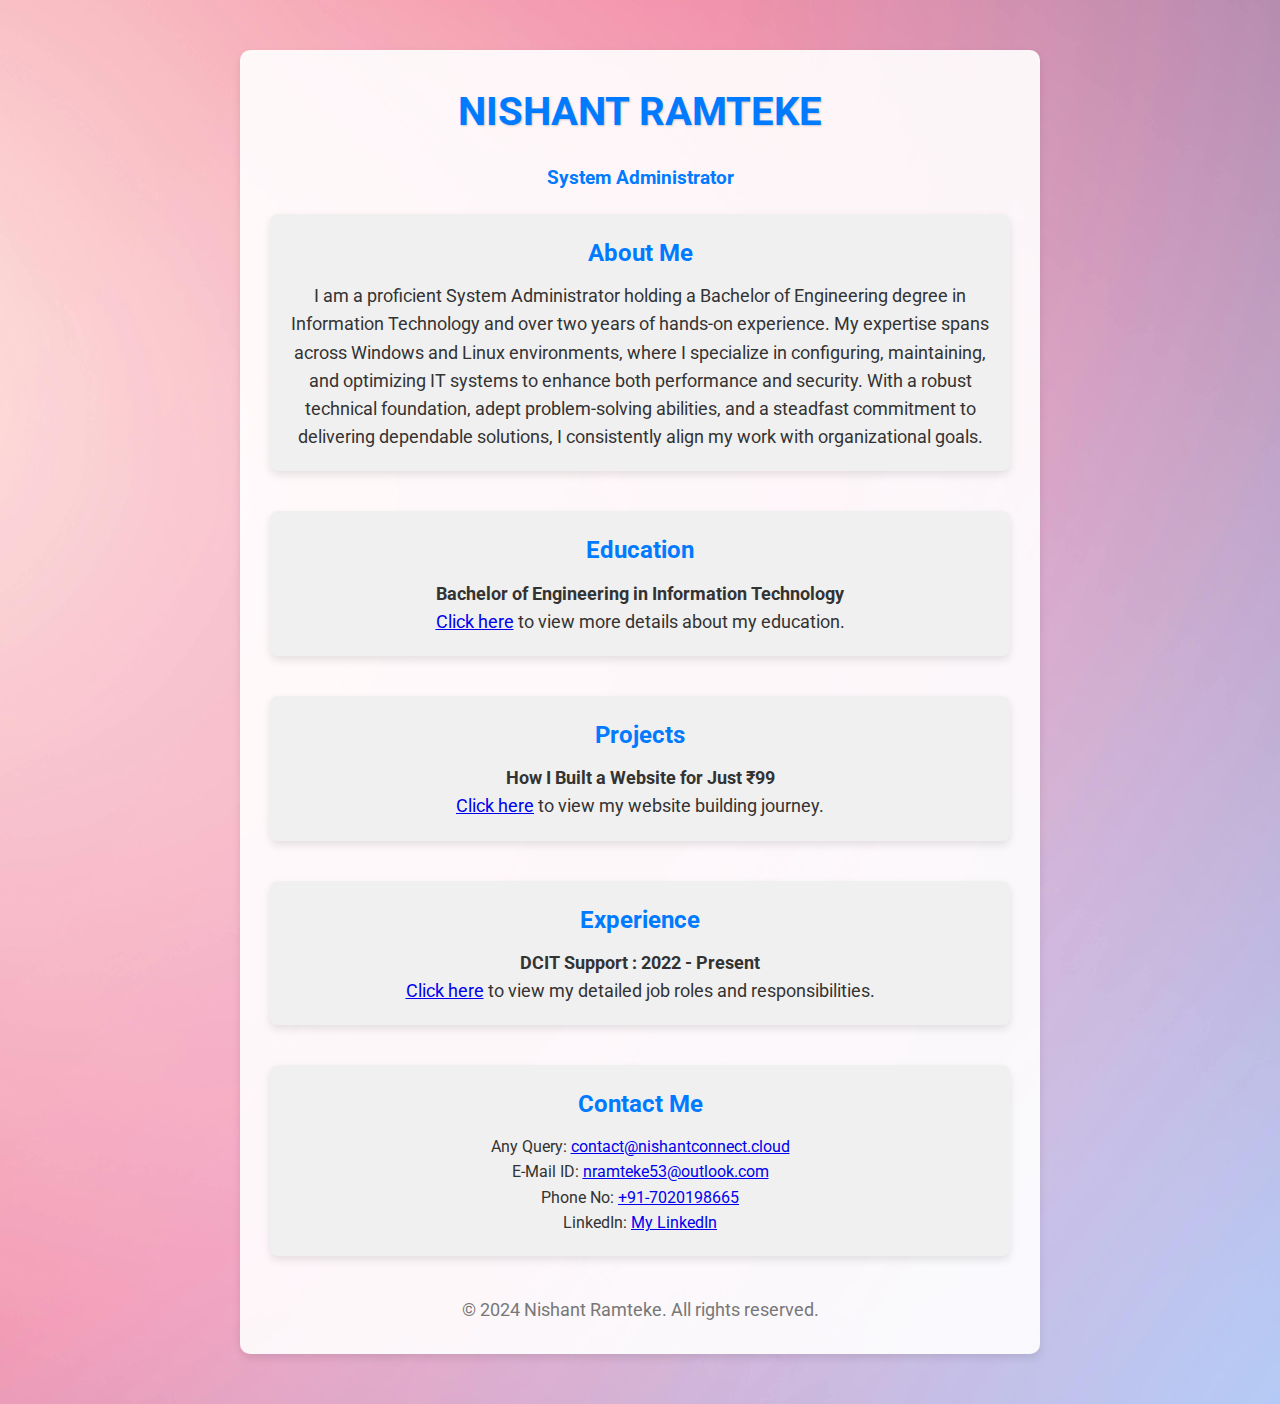
<file: index.html>
<!DOCTYPE html>
<html lang="en">
<head>
    <meta charset="UTF-8">
    <meta name="viewport" content="width=device-width, initial-scale=1.0">
    <title>Nishant Ramteke - System Administrator</title>

    <style>
        * {
            box-sizing: border-box;
            margin: 0;
            padding: 0;
        }
        body {
            font-family: 'Arial', sans-serif;
            line-height: 1.6;
            background-color: #f9f9f9;
            color: #333;
            padding: 20px;
        }
        .container {
            max-width: 800px;
            margin: auto;
            padding: 20px;
            background-color: #fff;
            border-radius: 8px;
            box-shadow: 0 0 20px rgba(0, 0, 0, 0.1);
        }
        header {
            text-align: center;
            margin-bottom: 20px;
        }
        h1, h2, h3 {
            color: #007bff;
            margin-bottom: 10px;
        }
        .section {
            margin-bottom: 40px;
            padding: 20px;
            background-color: #f0f0f0;
            border-radius: 8px;
            box-shadow: 0 4px 8px rgba(0, 0, 0, 0.1);
        }
        .job-role {
            font-size: 1.2em;
            font-weight: bold;
            color: #555;
            margin-bottom: 10px;
        }
        .responsibilities {
            margin-left: 20px;
            margin-bottom: 10px;
        }
        .highlight {
            background-color: #007bff;
            color: #fff;
            padding: 5px 10px;
            border-radius: 5px;
        }
        .contact-info {
            margin-top: 10px;
            font-weight: bold;
        }
        .footer {
            text-align: center;
            margin-top: 20px;
            color: #777;
        }
        .footer a {
            color: #007bff;
            text-decoration: none;
        }
         
    </style>
</head>
<link rel="stylesheet" href="styles.css"> <!-- Link to your CSS file -->

<body>
    <div class="container">
        <header>
            <h1>NISHANT RAMTEKE</h1>
            <h3>System Administrator</h3>
        </header>

        <section class="section">
            <h2>About Me</h2>
            <p>
                I am a proficient System Administrator holding a Bachelor of Engineering degree in Information Technology and over two years of hands-on experience. My expertise spans across Windows and Linux environments, where I specialize in configuring, maintaining, and optimizing IT systems to enhance both performance and security. With a robust technical foundation, adept problem-solving abilities, and a steadfast commitment to delivering dependable solutions, I consistently align my work with organizational goals.
            </p>
        </section>


	<section class="section">
            <h2>Education</h2>
            <p>
                <strong>Bachelor of Engineering in Information Technology</strong><br>
                <a href="https://ramteke-nishant.github.io/about/education.html">Click here</a> to view more details about my education.
            </p>
        </section>

	<section class="section">
            <h2>Projects</h2>
            <p>
                <strong>How I Built a Website for Just ₹99</strong><br>
                <a href="https://ramteke-nishant.github.io/about/project1.html">Click here</a> to view my website building journey.
            </p>
        </section>

        <section class="section">
            <h2>Experience</h2>
            <p>
                <strong>DCIT Support : 2022 - Present</strong><br>
                <a href="https://ramteke-nishant.github.io/about/dcit.html">Click here</a> to view my detailed job roles and responsibilities.
            </p>
        </section>


        <section class="section">
            <h2>Contact Me</h2>
            <ul>
                  Any Query: <a href="mailto:contact@nishantconnect.cloud">contact@nishantconnect.cloud</a></br>
		    E-Mail ID: <a href="mailto:nramteke53@outlook.com">nramteke53@outlook.com</a></br>
                    Phone No: <a href="tel:+917020198665">+91-7020198665</a></br>
                    LinkedIn: <a href="https://www.linkedin.com/in/nishant-ramteke">My LinkedIn</a></br>
            </ul>
        </section>

        <div class="footer">
        <p>&copy; 2024 Nishant Ramteke. All rights reserved.</p>
        </div>
</body>
</html>
</file>
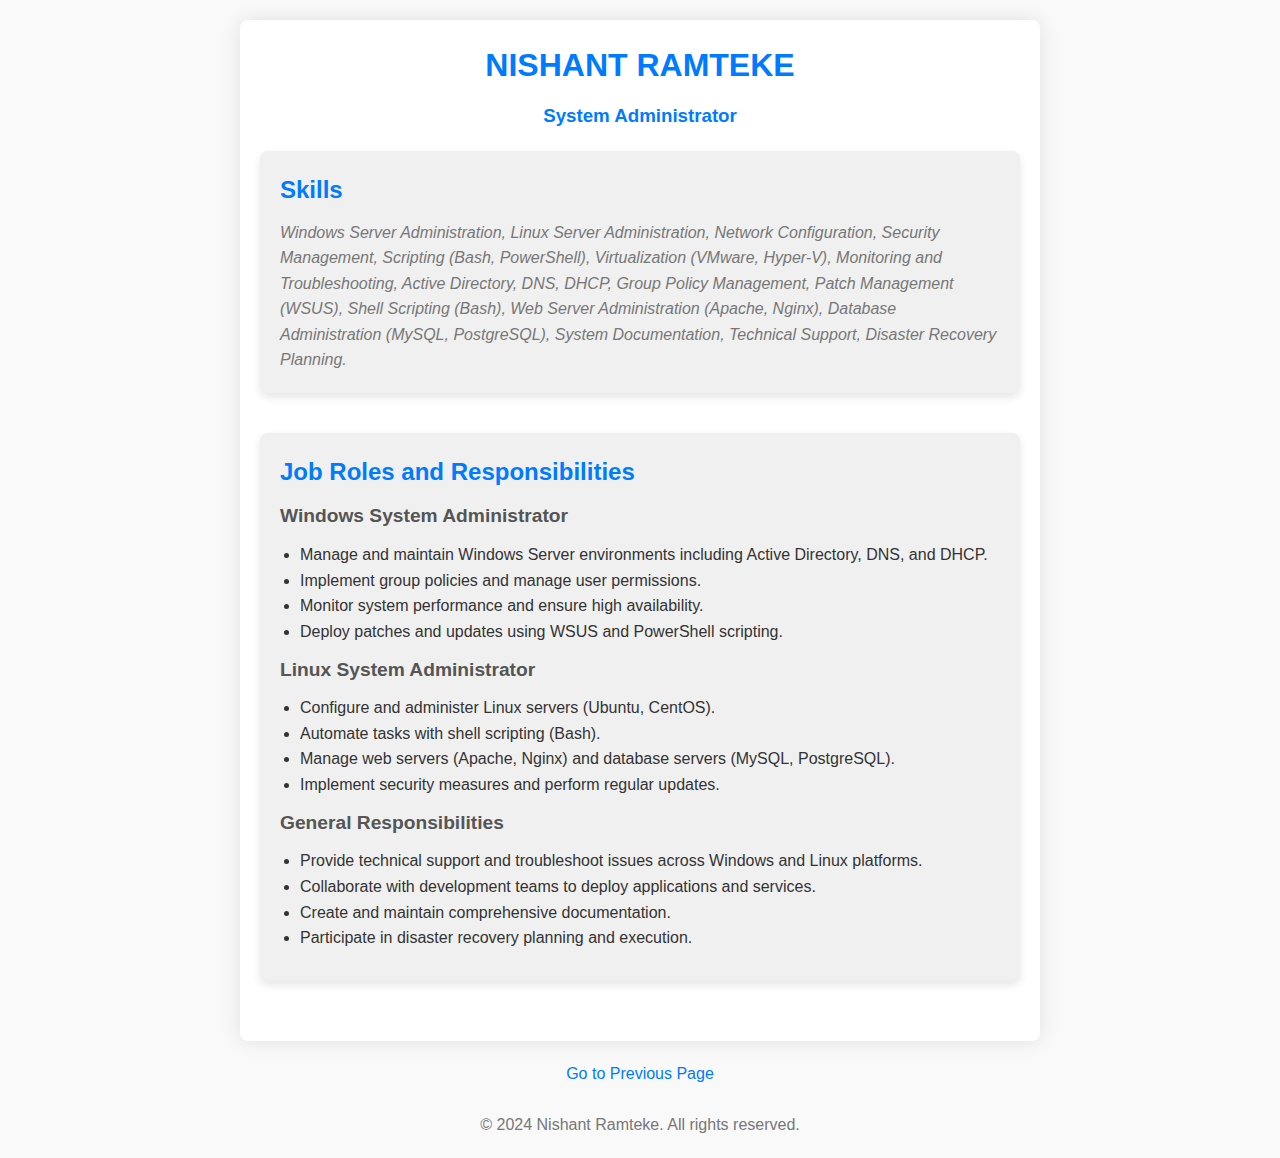
<file: archieve.html>
<!DOCTYPE html>
<html lang="en">
<head>
    <meta charset="UTF-8">
    <meta name="viewport" content="width=device-width, initial-scale=1.0">
    <title>My Roles and Responsibilities as a System Administrator</title>
    <style>
        * {
            box-sizing: border-box;
            margin: 0;
            padding: 0;
        }
        body {
            font-family: 'Arial', sans-serif;
            line-height: 1.6;
            background-color: #f9f9f9;
            color: #333;
            padding: 20px;
        }
        .container {
            max-width: 800px;
            margin: auto;
            padding: 20px;
            background-color: #fff;
            border-radius: 8px;
            box-shadow: 0 0 20px rgba(0, 0, 0, 0.1);
        }
        header {
            text-align: center;
            margin-bottom: 20px;
        }
        h1, h2, h3 {
            color: #007bff;
            margin-bottom: 10px;
        }
        .section {
            margin-bottom: 40px;
            padding: 20px;
            background-color: #f0f0f0;
            border-radius: 8px;
            box-shadow: 0 4px 8px rgba(0, 0, 0, 0.1);
        }
	 .skills {
            font-style: italic;
            color: #777;
        }
        .job-role {
            font-size: 1.2em;
            font-weight: bold;
            color: #555;
            margin-bottom: 10px;
        }
        .responsibilities {
            margin-left: 20px;
            margin-bottom: 10px;
        }
       .highlight {
            background-color: #007bff;
            color: #fff;
            padding: 5px 10px;
            border-radius: 5px;
        }
      .footer {
            text-align: center;
            margin-top: 20px;
            color: #777;
        }
        .footer a {
            color: #007bff;
            text-decoration: none;
        }
    </style>
</head>
<body>
    <div class="container">
        <header>
            <h1>NISHANT RAMTEKE</h1>
            <h3>System Administrator</h3>
        </header>

	 <section class="section">
            <h2>Skills</h2>
            <p class="skills">
                Windows Server Administration, Linux Server Administration, Network Configuration, Security Management, Scripting (Bash, PowerShell), Virtualization (VMware, Hyper-V), Monitoring and Troubleshooting, Active Directory, DNS, DHCP, Group Policy Management, Patch Management (WSUS), Shell Scripting (Bash), Web Server Administration (Apache, Nginx), Database Administration (MySQL, PostgreSQL), System Documentation, Technical Support, Disaster Recovery Planning.
            </p>
        </section>	

        <section class="section">
            <h2>Job Roles and Responsibilities</h2>

            <div class="job-role">Windows System Administrator</div>
            <ul class="responsibilities">
                <li>Manage and maintain Windows Server environments including Active Directory, DNS, and DHCP.</li>
                <li>Implement group policies and manage user permissions.</li>
                <li>Monitor system performance and ensure high availability.</li>
                <li>Deploy patches and updates using WSUS and PowerShell scripting.</li>
            </ul>

            <div class="job-role">Linux System Administrator</div>
            <ul class="responsibilities">
                <li>Configure and administer Linux servers (Ubuntu, CentOS).</li>
                <li>Automate tasks with shell scripting (Bash).</li>
                <li>Manage web servers (Apache, Nginx) and database servers (MySQL, PostgreSQL).</li>
                <li>Implement security measures and perform regular updates.</li>
            </ul>

            <div class="job-role">General Responsibilities</div>
            <ul class="responsibilities">
                <li>Provide technical support and troubleshoot issues across Windows and Linux platforms.</li>
                <li>Collaborate with development teams to deploy applications and services.</li>
                <li>Create and maintain comprehensive documentation.</li>
                <li>Participate in disaster recovery planning and execution.</li>
            </ul>
        </section>
    </div>
<div class="footer">
            <p><a href="javascript:history.back()">Go to Previous Page</a></p><br>
	    <p>&copy; 2024 Nishant Ramteke. All rights reserved.</p>
        </div>
</body>
</html>
</file>
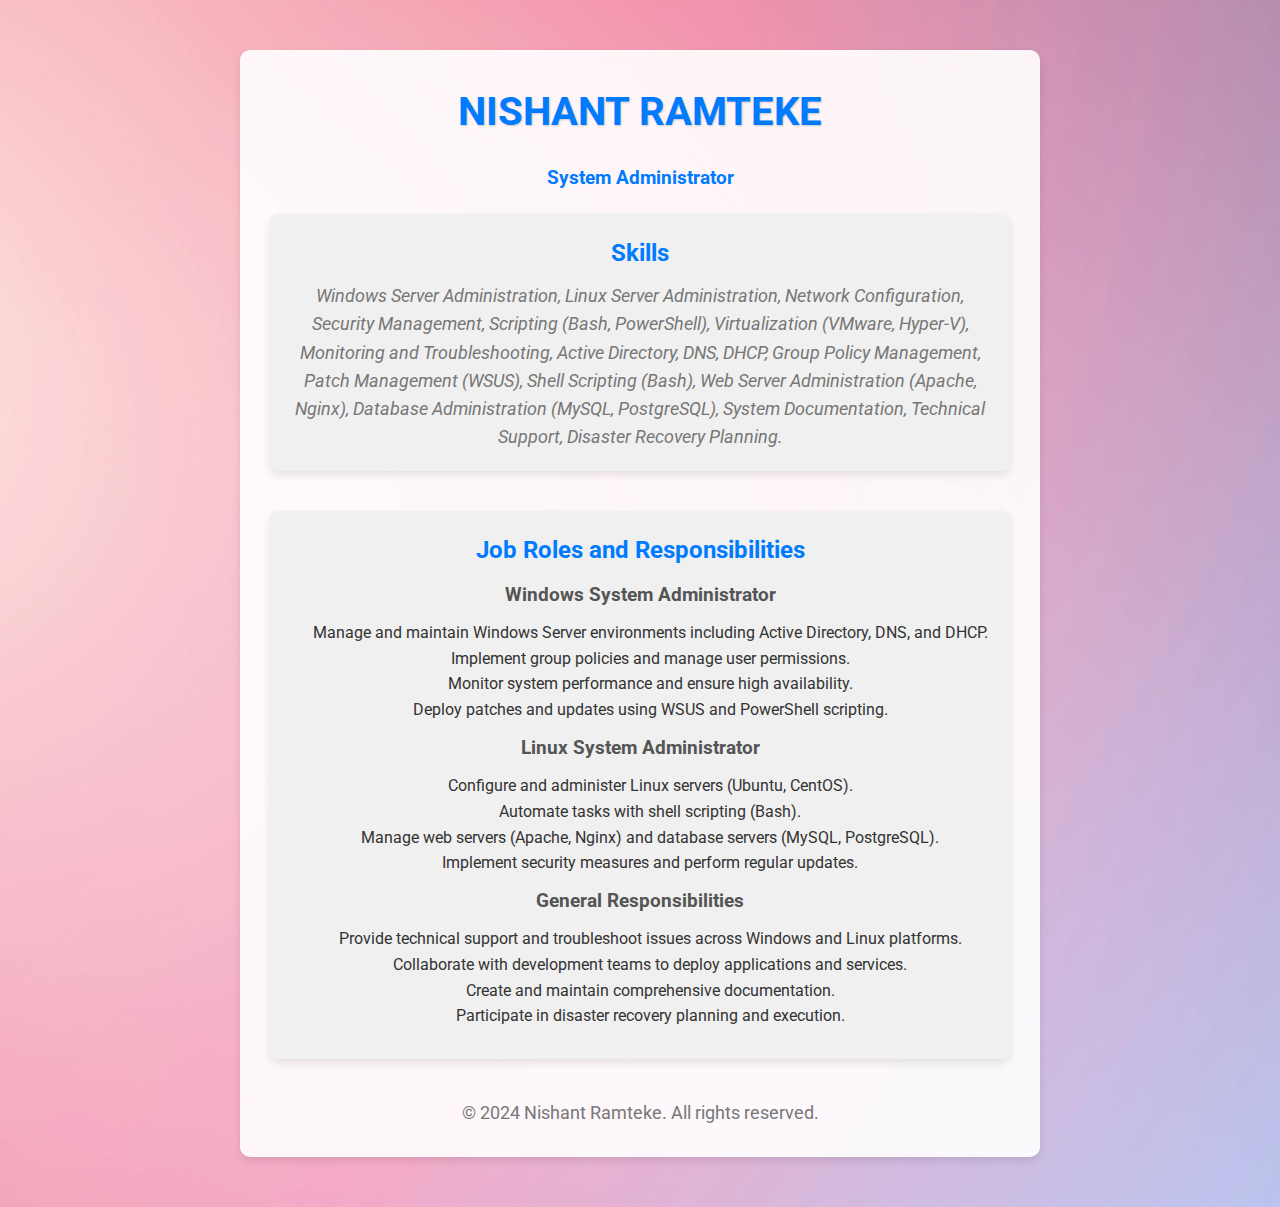
<file: dcit.html>
<!DOCTYPE html>
<html lang="en">
<head>
    <meta charset="UTF-8">
    <meta name="viewport" content="width=device-width, initial-scale=1.0">
    <title>My Roles and Responsibilities as a System Administrator</title>
	
    <style>
        * {
            box-sizing: border-box;
            margin: 0;
            padding: 0;
        }
        body {
            font-family: 'Arial', sans-serif;
            line-height: 1.6;
            background-color: #f9f9f9;
            color: #333;
            padding: 20px;
        }
        .container {
            max-width: 800px;
            margin: auto;
            padding: 20px;
            background-color: #fff;
            border-radius: 8px;
            box-shadow: 0 0 20px rgba(0, 0, 0, 0.1);
        }
        header {
            text-align: center;
            margin-bottom: 20px;
        }
        h1, h2, h3 {
            color: #007bff;
            margin-bottom: 10px;
        }
        .section {
            margin-bottom: 40px;
            padding: 20px;
            background-color: #f0f0f0;
            border-radius: 8px;
            box-shadow: 0 4px 8px rgba(0, 0, 0, 0.1);
        }
	 .skills {
            font-style: italic;
            color: #777;
        }
        .job-role {
            font-size: 1.2em;
            font-weight: bold;
            color: #555;
            margin-bottom: 10px;
        }
        .responsibilities {
            margin-left: 20px;
            margin-bottom: 10px;
        }
       .highlight {
            background-color: #007bff;
            color: #fff;
            padding: 5px 10px;
            border-radius: 5px;
        }
      .footer {
            text-align: center;
            margin-top: 20px;
            color: #777;
        }
       
    </style>

    <link rel="stylesheet" href="styles.css"> <!-- Link to your CSS file -->

</head>
<body>
    <div class="container">
        <header>
            <h1>NISHANT RAMTEKE</h1>
            <h3>System Administrator</h3>
        </header>

	 <section class="section">
            <h2>Skills</h2>
            <p class="skills">
                Windows Server Administration, Linux Server Administration, Network Configuration, Security Management, Scripting (Bash, PowerShell), Virtualization (VMware, Hyper-V), Monitoring and Troubleshooting, Active Directory, DNS, DHCP, Group Policy Management, Patch Management (WSUS), Shell Scripting (Bash), Web Server Administration (Apache, Nginx), Database Administration (MySQL, PostgreSQL), System Documentation, Technical Support, Disaster Recovery Planning.
            </p>
        </section>	

        <section class="section">
            <h2>Job Roles and Responsibilities</h2>

            <div class="job-role">Windows System Administrator</div>
            <ul class="responsibilities">
                Manage and maintain Windows Server environments including Active Directory, DNS, and DHCP.</br>
                Implement group policies and manage user permissions.</br>
                Monitor system performance and ensure high availability.</br>
                Deploy patches and updates using WSUS and PowerShell scripting.</br>
            </ul>

            <div class="job-role">Linux System Administrator</div>
            <ul class="responsibilities">
                Configure and administer Linux servers (Ubuntu, CentOS).</br>
                Automate tasks with shell scripting (Bash).</br>
                Manage web servers (Apache, Nginx) and database servers (MySQL, PostgreSQL).</br>
                Implement security measures and perform regular updates.</br>
            </ul>

         <div class="job-role">General Responsibilities</div>
            <ul class="responsibilities">
                Provide technical support and troubleshoot issues across Windows and Linux platforms.</br>
                Collaborate with development teams to deploy applications and services.</br>
                Create and maintain comprehensive documentation.</br>
                Participate in disaster recovery planning and execution.</br>
            </ul>
        </section>
        
      
        <div class="footer"> 
	    <p>&copy; 2024 Nishant Ramteke. All rights reserved.</p>
	</div>
</body>
</html>
</file>
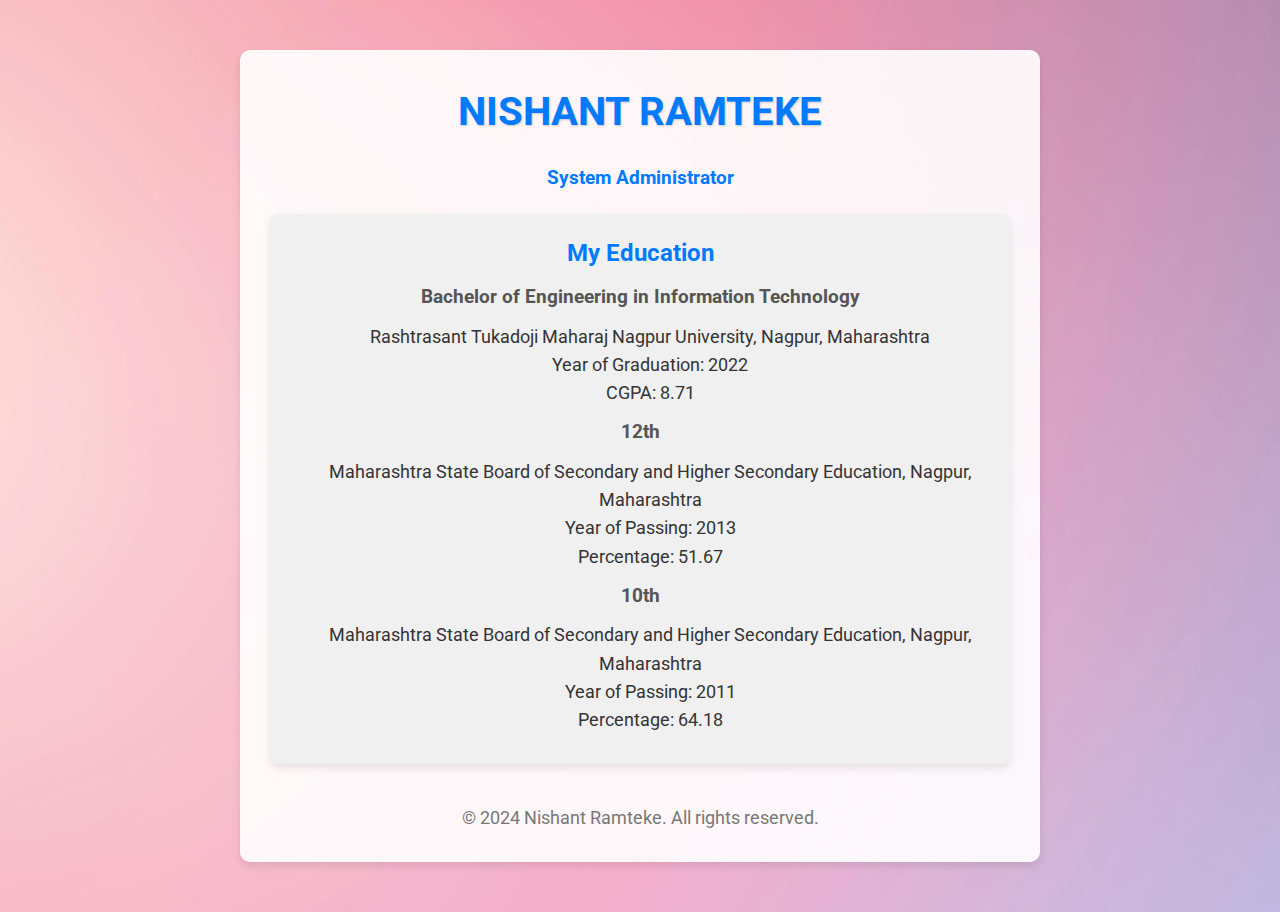
<file: education.html>
<!DOCTYPE html>
<html lang="en">
<head>
    <meta charset="UTF-8">
    <meta name="viewport" content="width=device-width, initial-scale=1.0">
    <title>Nishant Ramteke - System Administrator</title>

    <style>
        * {
            box-sizing: border-box;
            margin: 0;
            padding: 0;
        }
        body {
            font-family: 'Arial', sans-serif;
            line-height: 1.6;
            background-color: #f9f9f9;
            color: #333;
            padding: 20px;
        }
        .container {
            max-width: 800px;
            margin: auto;
            padding: 20px;
            background-color: #fff;
            border-radius: 8px;
            box-shadow: 0 0 20px rgba(0, 0, 0, 0.1);
        }
        header {
            text-align: center;
            margin-bottom: 20px;
        }
        h1, h2, h3 {
            color: #007bff;
            margin-bottom: 10px;
        }
        .section {
            margin-bottom: 40px;
            padding: 20px;
            background-color: #f0f0f0;
            border-radius: 8px;
            box-shadow: 0 4px 8px rgba(0, 0, 0, 0.1);
        }
        .job-role {
            font-size: 1.2em;
            font-weight: bold;
            color: #555;
            margin-bottom: 10px;
        }
        .responsibilities {
            margin-left: 20px;
            margin-bottom: 10px;
        }
        .highlight {
            background-color: #007bff;
            color: #fff;
            padding: 5px 10px;
            border-radius: 5px;
        }
        .contact-info {
            margin-top: 10px;
            font-weight: bold;
        }
        .footer {
            text-align: center;
            margin-top: 20px;
            color: #777;
        }
        .footer a {
            color: #007bff;
            text-decoration: none;
        }
         
    </style>
</head>
<link rel="stylesheet" href="styles.css"> <!-- Link to your CSS file -->

	<body>
   	 <div class="container">
        <header>
            <h1>NISHANT RAMTEKE</h1>
            <h3>System Administrator</h3>
        </header>

	<section class="section">
            <h2>My Education</h2>
            <div class="job-role">Bachelor of Engineering in Information Technology</div>
            <div class="responsibilities">
                <p>Rashtrasant Tukadoji Maharaj Nagpur University, Nagpur, Maharashtra</p>
                <p>Year of Graduation: 2022</p>
	        <p>CGPA: 8.71</p>
            </div>

	    <div class="job-role">12th</div>
            <div class="responsibilities">
                <p>Maharashtra State Board of Secondary and Higher Secondary Education, Nagpur, Maharashtra</p>
                <p>Year of Passing: 2013</p>
	        <p>Percentage: 51.67</p>
            </div>


	    <div class="job-role">10th</div>
            <div class="responsibilities">
                <p>Maharashtra State Board of Secondary and Higher Secondary Education, Nagpur, Maharashtra</p>
                <p>Year of Passing: 2011</p>
	        <p>Percentage: 64.18</p>
            </div>

        </section>

        <div class="footer">
        <p>&copy; 2024 Nishant Ramteke. All rights reserved.</p>
        </div>
</body>
</html>
</file>
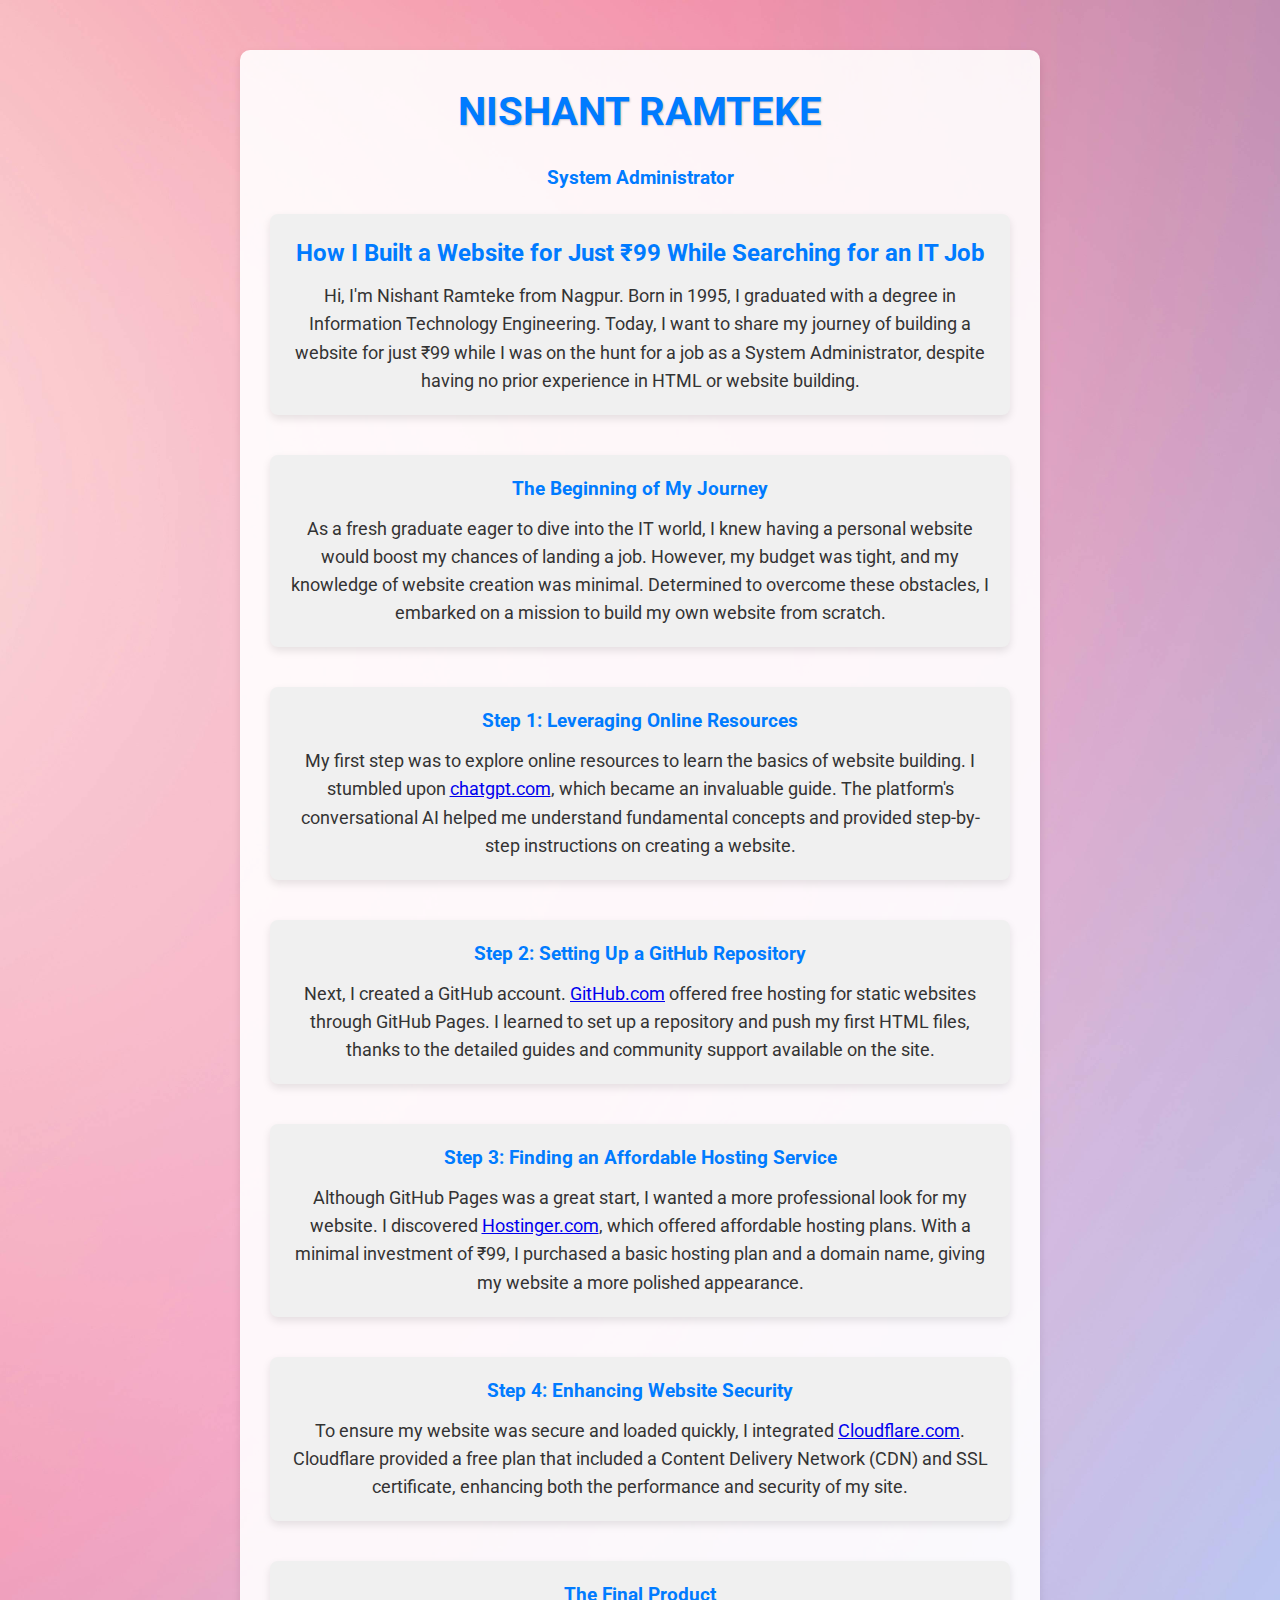
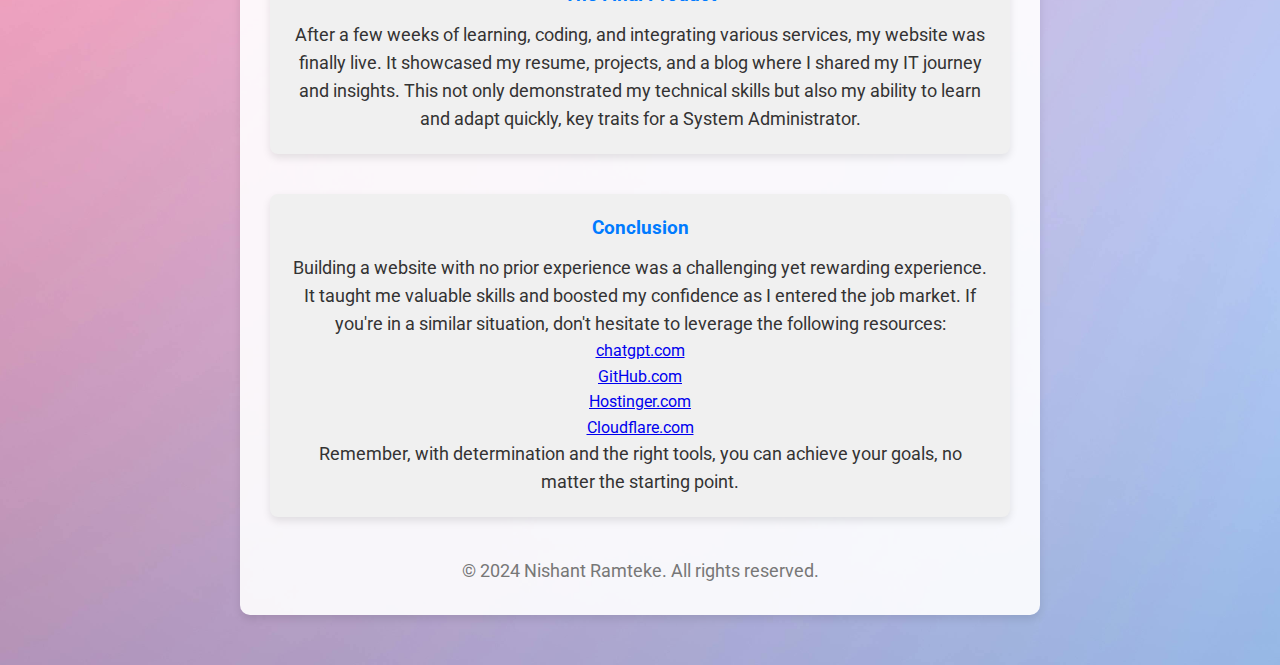
<file: project1.html>
<!DOCTYPE html>
<html lang="en">
<head>
    <meta charset="UTF-8">
    <meta name="viewport" content="width=device-width, initial-scale=1.0">
    <title>How I Built a Website for Just ₹99 While Searching for an IT Job</title>
	
    <style>
        * {
            box-sizing: border-box;
            margin: 0;
            padding: 0;
        }
        body {
            font-family: 'Arial', sans-serif;
            line-height: 1.6;
            background-color: #f9f9f9;
            color: #333;
            padding: 20px;
        }
        .container {
            max-width: 800px;
            margin: auto;
            padding: 20px;
            background-color: #fff;
            border-radius: 8px;
            box-shadow: 0 0 20px rgba(0, 0, 0, 0.1);
        }
        header {
            text-align: center;
            margin-bottom: 20px;
        }
        h1, h2, h3 {
            color: #007bff;
            margin-bottom: 10px;
        }
        .section {
            margin-bottom: 40px;
            padding: 20px;
            background-color: #f0f0f0;
            border-radius: 8px;
            box-shadow: 0 4px 8px rgba(0, 0, 0, 0.1);
        }
	 
        .responsibilities {
            margin-left: 20px;
            margin-bottom: 10px;
        }
       .highlight {
            background-color: #007bff;
            color: #fff;
            padding: 5px 10px;
            border-radius: 5px;
        }
      .footer {
            text-align: center;
            margin-top: 20px;
            color: #777;
        }
       
    </style>

    <link rel="stylesheet" href="styles.css"> <!-- Link to your CSS file -->

</head>
<body>
    <div class="container">
        <header>
            <h1>NISHANT RAMTEKE</h1>
            <h3>System Administrator</h3>
        </header>

        <section class="section">
            <h2>How I Built a Website for Just ₹99 While Searching for an IT Job</h2>
            <p>Hi, I'm Nishant Ramteke from Nagpur. Born in 1995, I graduated with a degree in Information Technology Engineering. Today, I want to share my journey of building a website for just ₹99 while I was on the hunt for a job as a System Administrator, despite having no prior experience in HTML or website building.</p>
	</section>

	<section class="section">
            <h3>The Beginning of My Journey</h3>
            <p>As a fresh graduate eager to dive into the IT world, I knew having a personal website would boost my chances of landing a job. However, my budget was tight, and my knowledge of website creation was minimal. Determined to overcome these obstacles, I embarked on a mission to build my own website from scratch.</p>
	</section>

	<section class="section">
            <h3>Step 1: Leveraging Online Resources</h3>
            <p>My first step was to explore online resources to learn the basics of website building. I stumbled upon <a href="https://chatgpt.com">chatgpt.com</a>, which became an invaluable guide. The platform's conversational AI helped me understand fundamental concepts and provided step-by-step instructions on creating a website.</p>
	</section>

	<section class="section">
            <h3>Step 2: Setting Up a GitHub Repository</h3>
            <p>Next, I created a GitHub account. <a href="https://github.com">GitHub.com</a> offered free hosting for static websites through GitHub Pages. I learned to set up a repository and push my first HTML files, thanks to the detailed guides and community support available on the site.</p>
	</section>

	<section class="section">
            <h3>Step 3: Finding an Affordable Hosting Service</h3>
            <p>Although GitHub Pages was a great start, I wanted a more professional look for my website. I discovered <a href="https://www.hostinger.com">Hostinger.com</a>, which offered affordable hosting plans. With a minimal investment of ₹99, I purchased a basic hosting plan and a domain name, giving my website a more polished appearance.</p>
	</section>

	<section class="section">
            <h3>Step 4: Enhancing Website Security</h3>
            <p>To ensure my website was secure and loaded quickly, I integrated <a href="https://www.cloudflare.com">Cloudflare.com</a>. Cloudflare provided a free plan that included a Content Delivery Network (CDN) and SSL certificate, enhancing both the performance and security of my site.</p>
	</section>

	<section class="section">
            <h3>The Final Product</h3>
            <p>After a few weeks of learning, coding, and integrating various services, my website was finally live. It showcased my resume, projects, and a blog where I shared my IT journey and insights. This not only demonstrated my technical skills but also my ability to learn and adapt quickly, key traits for a System Administrator.</p>
	</section>	

	<section class="section">
            <h3>Conclusion</h3>
            <p>Building a website with no prior experience was a challenging yet rewarding experience. It taught me valuable skills and boosted my confidence as I entered the job market. If you're in a similar situation, don't hesitate to leverage the following resources:</p>
            <ul>
                <a href="https://chatgpt.com">chatgpt.com</a></br>
                <a href="https://github.com">GitHub.com</a></br>
                <a href="https://www.hostinger.com">Hostinger.com</a></br>
                <a href="https://www.cloudflare.com">Cloudflare.com</a></br>
            </ul>	


            <p>Remember, with determination and the right tools, you can achieve your goals, no matter the starting point.</p>
        </section>
        
        <div class="footer"> 
	    <p>&copy; 2024 Nishant Ramteke. All rights reserved.</p>
	</div>
    </div>
</body>
</html>
</file>
<file: styles.css>
/* styles.css */

/* Google Fonts import */
@import url('https://fonts.googleapis.com/css2?family=Roboto:wght@400;700&display=swap');

body {
    margin: 0;
    padding: 0;
    background-image: url('background.jpg'); /* Replace 'background.jpg' with your image file path */
    background-size: cover;  /* Cover the entire background */
    background-position: top center;  /* Center the background image */
    background-repeat: no-repeat; /* Ensure the background image does not repeat */
    font-family: 'Roboto', sans-serif; /* Improved font for better readability */
    color: #333; /* Default text color */
}

.container {
    max-width: 800px;
    margin: 50px auto;
    background-color: rgba(255, 255, 255, 0.9); /* Slightly less transparent for better readability */
    padding: 30px;
    border-radius: 10px; /* Rounded corners for a modern look */
    box-shadow: 0 4px 8px rgba(0, 0, 0, 0.1); /* Soft shadow for depth */
    text-align: center;
    transition: transform 0.3s ease-in-out; /* Smooth transition for hover effect */
}

.container:hover {
    transform: translateY(-10px); /* Lift up on hover */
}

h1 {
    font-size: 2.5em; /* Larger and bolder headline */
    margin-bottom: 20px;
    text-shadow: 1px 1px 2px rgba(0, 0, 0, 0.2); /* Subtle text shadow */
}

p {
    font-size: 1.1em; /* Slightly larger paragraph text */
    line-height: 1.6; /* Better line spacing for readability */
}

/* Button styles */
.button {
    display: inline-block;
    margin-top: 20px;
    padding: 10px 20px;
    font-size: 1em;
    color: #fff;
    background-color: #007BFF; /* Button color */
    border: none;
    border-radius: 5px; /* Rounded corners */
    cursor: pointer;
    text-decoration: none; /* Remove underline from links */
    transition: background-color 0.3s ease-in-out, transform 0.3s ease-in-out; /* Smooth transition for hover effects */
}

.button:hover {
    background-color: #0056b3; /* Darker shade on hover */
    transform: scale(1.05); /* Slightly enlarge on hover */
}
</file>
